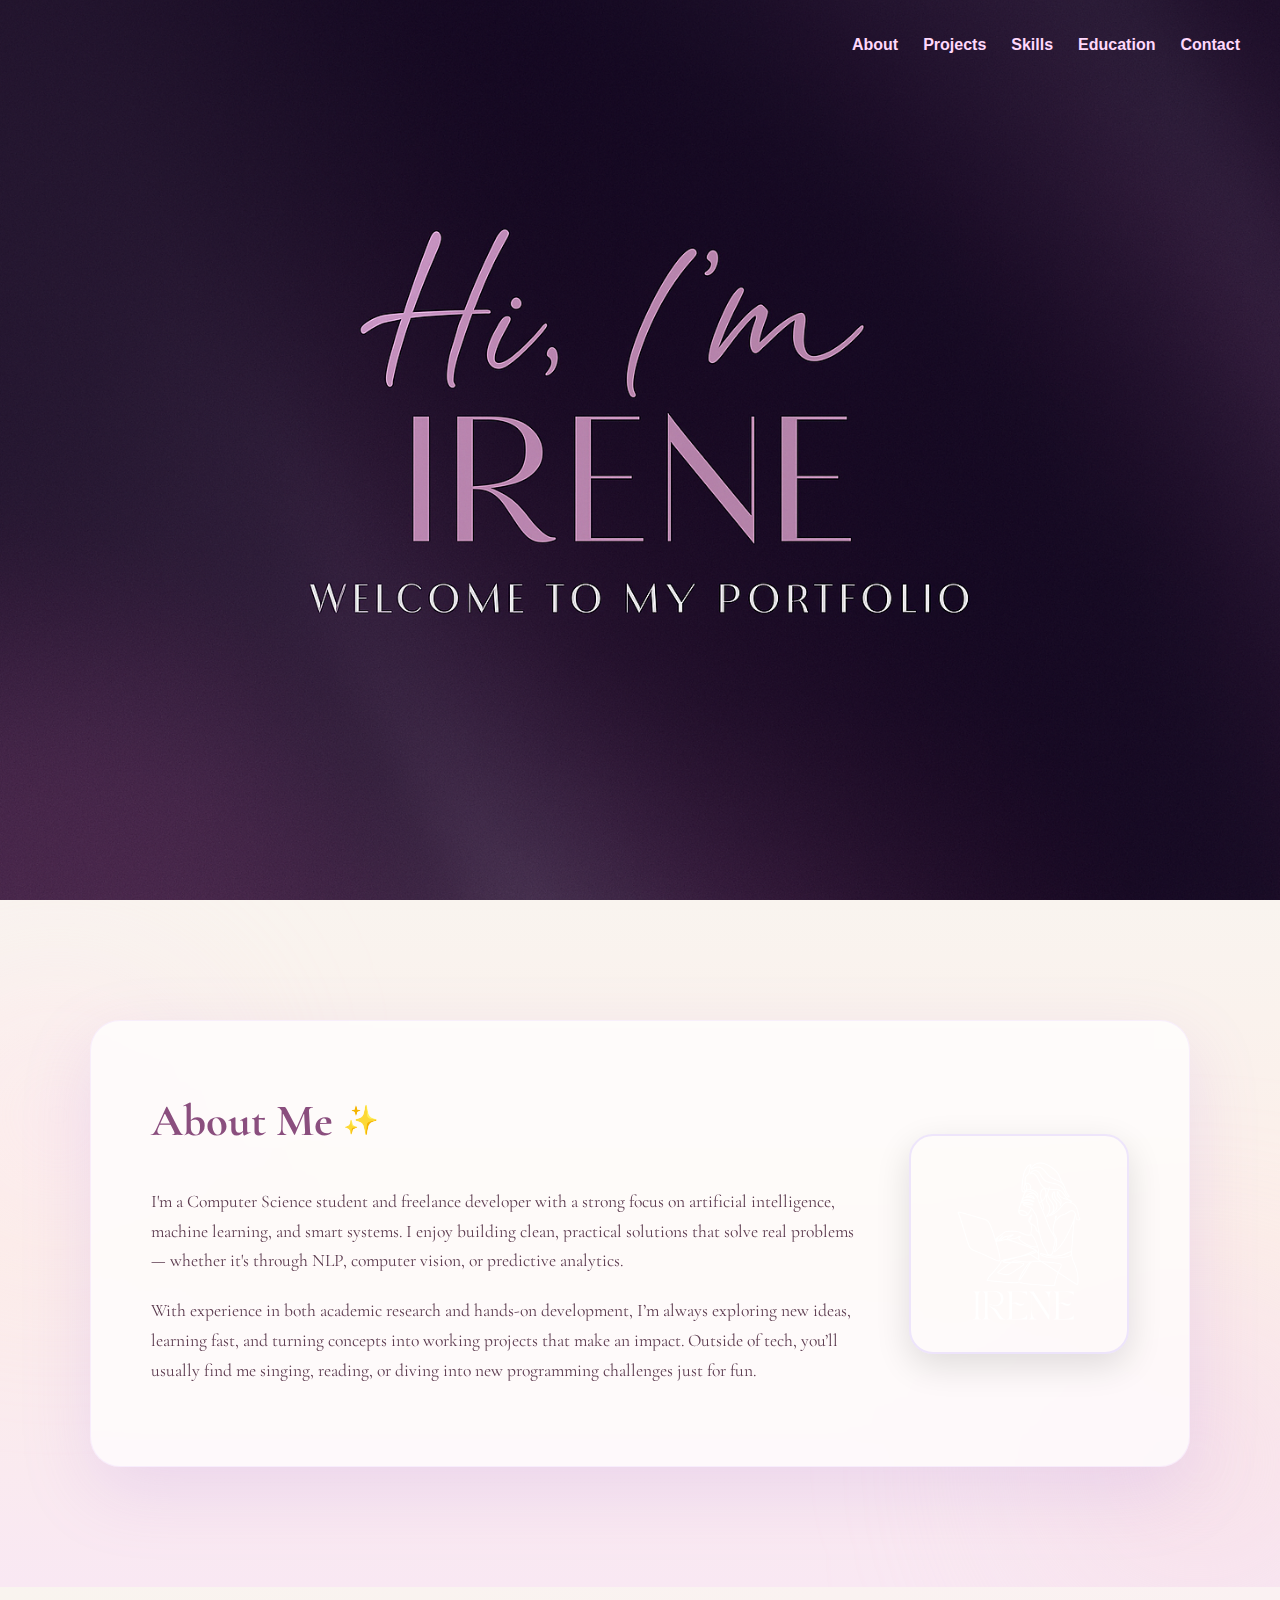
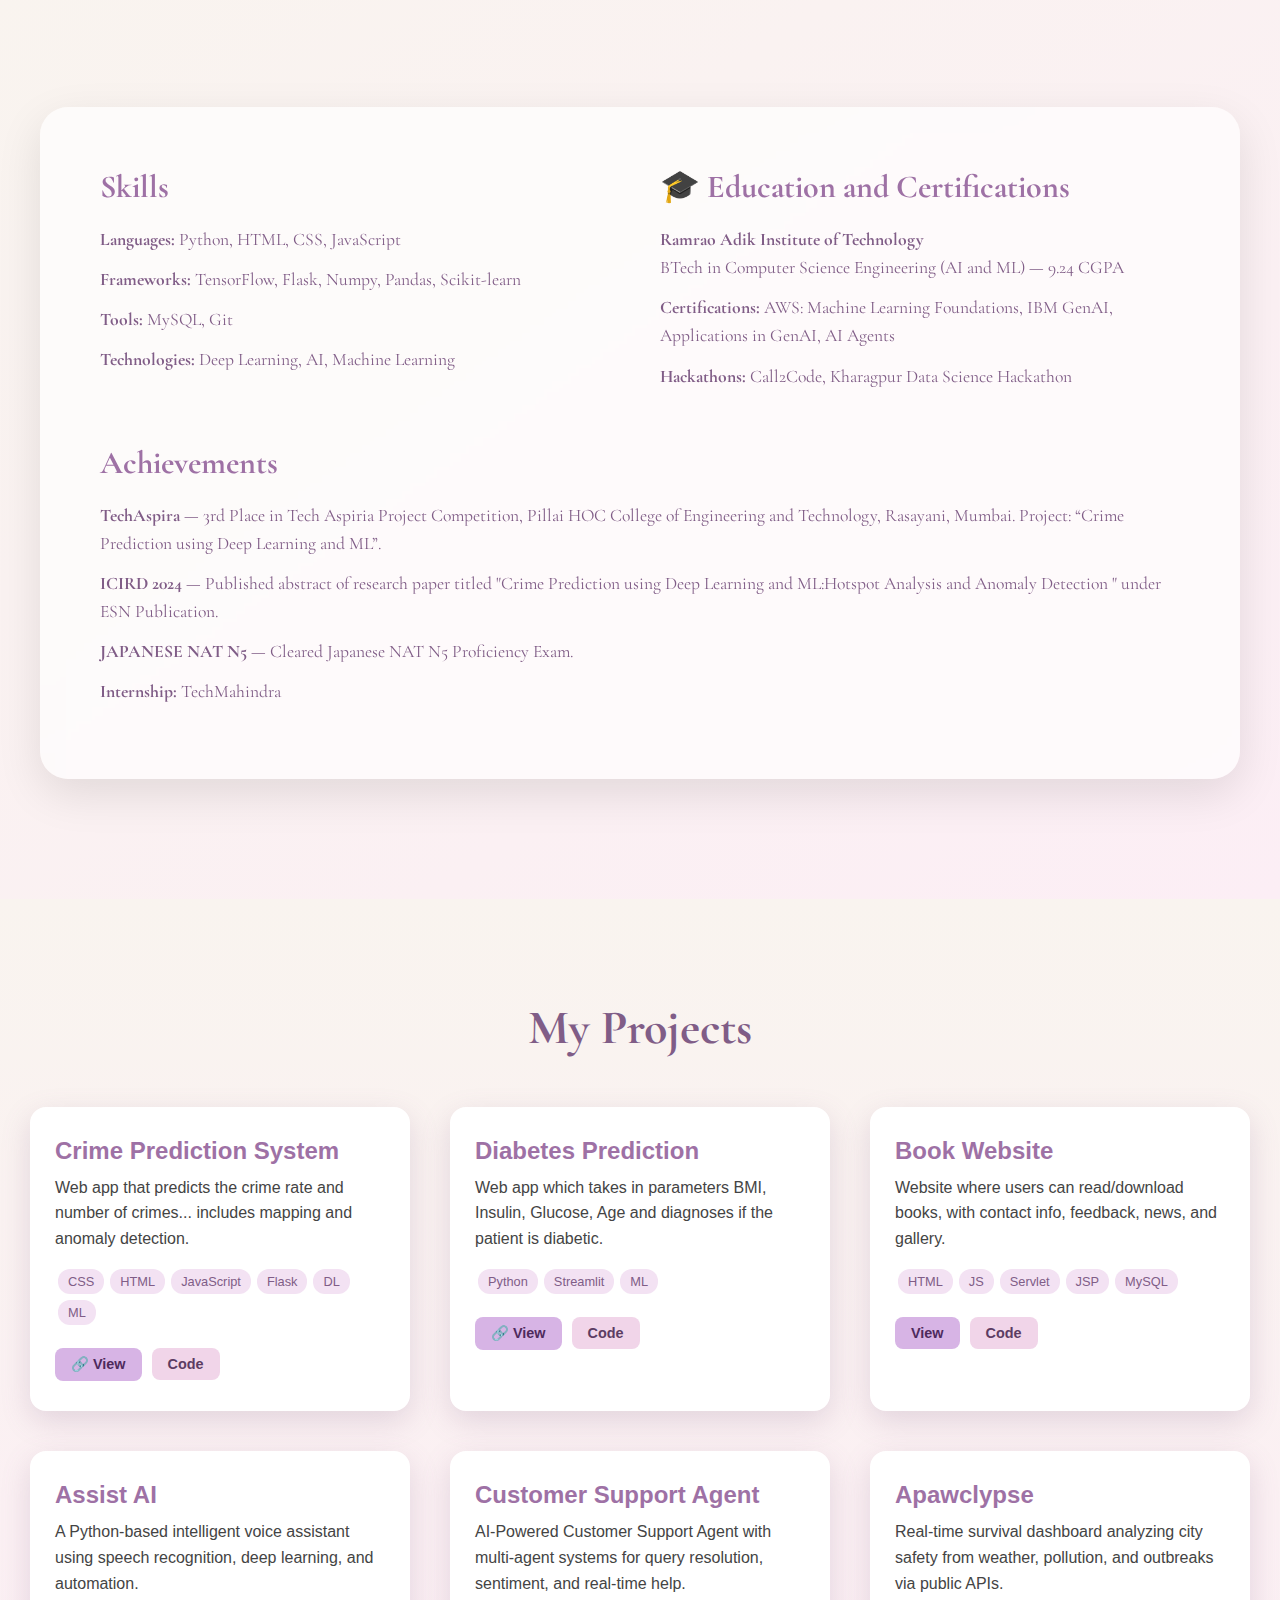
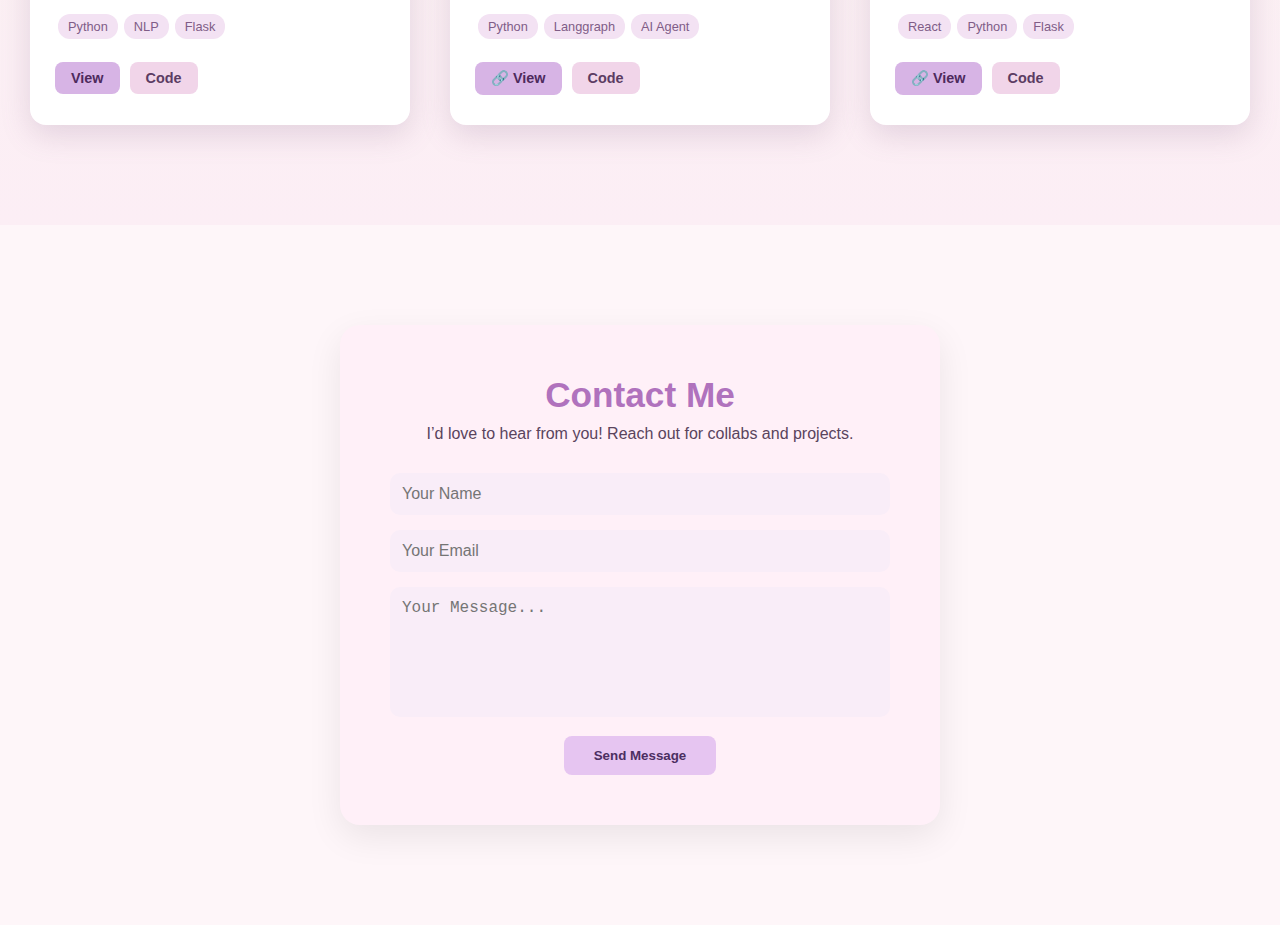
<file: index.html>
<!DOCTYPE html>
<html lang="en">
<head>
  <meta charset="UTF-8" />
  <meta name="viewport" content="width=device-width, initial-scale=1.0"/>
  <title>Irene's Portfolio</title>
  <link rel="stylesheet" href="styles.css" />
  <link href="https://fonts.googleapis.com/css2?family=Cormorant+Garamond:wght@500;700&display=swap" rel="stylesheet" />
</head>
<body>

  <!-- ✅ Header / Hero -->
  <header id="home">
    

    <nav class="navbar">
      <ul>
        <li><a href="#about">About</a></li>
        <li><a href="#projects">Projects</a></li>
        <li><a href="#profile">Skills</a></li>
        <li><a href="#profile">Education</a></li>
        <li><a href="#contact">Contact</a></li>
      </ul>
    </nav>

    <div class="hero-image"></div>
  </header>

  <!-- ✅ About Section -->
  <section id="about" class="about-section">
    <div class="glow-bg">
      <span class="pink"></span>
      <span class="purple"></span>
      <span class="blue"></span>
      <span class="orange"></span>
    </div>

    <div class="about-card">
      <div class="about-text">
        <h2>About Me</h2>
        <p>
          I'm a Computer Science student and freelance developer with a strong focus on artificial intelligence,
          machine learning, and smart systems. I enjoy building clean, practical solutions that solve real problems —
          whether it's through NLP, computer vision, or predictive analytics.
        </p>
        <p>
          With experience in both academic research and hands-on development, I’m always exploring new ideas,
          learning fast, and turning concepts into working projects that make an impact.
          Outside of tech, you’ll usually find me singing, reading, or diving into new programming challenges just for fun.
        </p>
      </div>
      <div class="about-image">
        <img src="images/irene logo (2).png" alt="Profile Image">
      </div>
    </div>
  </section>

  <!-- ✅ Profile / Skills / Education / Achievements -->
  <section id="profile" class="profile-section">
    <div class="glow-bg">
      <span class="pink"></span>
      <span class="purple"></span>
      <span class="blue"></span>
      <span class="orange"></span>
    </div>

    <div class="profile-card">
      <div class="skills-education">
        <div class="skills">
          <h3>Skills</h3>
          <ul>
            <li><strong>Languages:</strong> Python, HTML, CSS, JavaScript</li>
            <li><strong>Frameworks:</strong> TensorFlow, Flask, Numpy, Pandas, Scikit-learn</li>
            <li><strong>Tools:</strong> MySQL, Git</li>
            <li><strong>Technologies:</strong> Deep Learning, AI, Machine Learning</li>
          </ul>
        </div>

        <div class="education">
          <h3>🎓 Education and Certifications</h3>
          <ul>
            <li><strong>Ramrao Adik Institute of Technology</strong><br>BTech in Computer Science Engineering (AI and ML) — 9.24 CGPA</li>
            <li><strong>Certifications:</strong> 
              AWS: Machine Learning Foundations, 
              IBM GenAI, 
            Applications in GenAI, 
              AI Agents
            </li>
            <li><strong>Hackathons:</strong> Call2Code, Kharagpur Data Science Hackathon</li>
          </ul>
        </div>
      </div>

      <div class="experience">
        <h3>Achievements</h3>
        <ul>
          <li><strong>TechAspira</strong> — 3rd Place in Tech Aspiria Project Competition, Pillai HOC College of Engineering and Technology, Rasayani, Mumbai. Project: “Crime Prediction using Deep Learning and ML”.</li>
          <li><strong>ICIRD 2024</strong> — Published abstract of research paper titled "Crime Prediction using Deep Learning and ML:Hotspot Analysis and Anomaly Detection " under ESN Publication.</li>
          <li><strong>JAPANESE NAT N5</strong> — Cleared Japanese NAT N5 Proficiency Exam.</li>
          <li><strong>Internship:</strong> TechMahindra</li>
        </ul>
      </div>
    </div>
  </section>

  <!-- ✅ Projects Section -->
  <section id="projects" class="projects-section">
    <div class="glow-bg">
      <span class="pink"></span>
      <span class="purple"></span>
      <span class="blue"></span>
      <span class="orange"></span>
    </div>

    <h2 class="section-heading">My Projects</h2>
    <div class="projects-grid">
      <div class="project-card">
        <h3>Crime Prediction System</h3>
        <p>Web app that predicts the crime rate and number of crimes... includes mapping and anomaly detection.</p>
        <div class="tech-tags"><span>CSS</span><span>HTML</span><span>JavaScript</span><span>Flask</span><span>DL</span><span>ML</span></div>
        <div class="project-buttons"><a href="https://drive.google.com/file/d/1TjK6eBapUS0EVfpFY9el_3na55qiG1D_/view?usp=sharing" class="btn view">🔗 View</a><a href="#" class="btn code">Code</a></div>
      </div>

      <div class="project-card">
        <h3>Diabetes Prediction</h3>
        <p>Web app which takes in parameters BMI, Insulin, Glucose, Age and diagnoses if the patient is diabetic.</p>
        <div class="tech-tags"><span>Python</span><span>Streamlit</span><span>ML</span></div>
        <div class="project-buttons"><a href="https://drive.google.com/file/d/1Z7sCx6fW9b6O1260Tbmh4DvvAoCCiu1t/view?usp=sharing" class="btn view">🔗 View</a><a href="https://github.com/ibilji/Diabetes-Prediction-" class="btn code">Code</a></div>
      </div>

      <div class="project-card">
        <h3>Book Website</h3>
        <p>Website where users can read/download books, with contact info, feedback, news, and gallery.</p>
        <div class="tech-tags"><span>HTML</span><span>JS</span><span>Servlet</span><span>JSP</span><span>MySQL</span></div>
        <div class="project-buttons"><a href="https://drive.google.com/file/d/1RCfJN6iwZ_E8Rl-5cu78eHMfSPd_R_Zy/view?usp=sharing" class="btn view">View</a><a href="#" class="btn code">Code</a></div>
      </div>

      <div class="project-card">
        <h3>Assist AI</h3>
        <p>A Python-based intelligent voice assistant using speech recognition, deep learning, and automation.</p>
        <div class="tech-tags"><span>Python</span><span>NLP</span><span>Flask</span></div>
        <div class="project-buttons"><a href="https://drive.google.com/file/d/1XEs-P2PG7i11xJ0qafg60vof14rTfvKS/view?usp=sharing" class="btn view">View</a><a href="https://github.com/ibilji/assist-ai-" class="btn code">Code</a></div>
      </div>

      <div class="project-card">
        <h3>Customer Support Agent</h3>
        <p>AI-Powered Customer Support Agent with multi-agent systems for query resolution, sentiment, and real-time help.</p>
        <div class="tech-tags"><span>Python</span><span>Langgraph</span><span>AI Agent</span></div>
        <div class="project-buttons"><a href="https://drive.google.com/file/d/1NhwXaZYH0z-t-nAIAH0HBCvR2va0LKf-/view?usp=sharing" class="btn view">🔗 View</a><a href="https://github.com/ibilji/Customer-Support-Agent-" class="btn code">Code</a></div>
      </div>

      <div class="project-card">
        <h3>Apawclypse</h3>
        <p>Real-time survival dashboard analyzing city safety from weather, pollution, and outbreaks via public APIs.</p>
        <div class="tech-tags"><span>React</span><span>Python</span><span>Flask</span></div>
        <div class="project-buttons"><a href="https://drive.google.com/file/d/1Up0YsjVl12sDBZ7hTliDIn_VadmTZynq/view?usp=sharing" class="btn view">🔗 View</a><a href="https://github.com/ibilji/apawclypse" class="btn code"> Code</a></div>
      </div>
    </div>
  </section>

  
  <!-- ✅ Contact Section -->
<section id="contact" class="contact-section">
  <div class="glow-bg">
    <span class="pink"></span>
    <span class="purple"></span>
    <span class="blue"></span>
    <span class="orange"></span>
  </div>

  <div class="contact-card">
    <h2>Contact Me</h2>
    <p>I’d love to hear from you! Reach out for collabs and projects.</p>

    <form action="https://formsubmit.co/irenebiljiphilip@gmail.com" 
          method="POST" 
          class="contact-form"
          onsubmit="showPopup()">
      
      <!-- Form fields -->
      <input type="text" name="name" placeholder="Your Name" required />
      <input type="email" name="email" placeholder="Your Email" required />
      <textarea name="message" placeholder="Your Message..." required></textarea>
      
      <!-- Hidden settings -->
      <input type="hidden" name="_captcha" value="false"> 
      <input type="hidden" name="_template" value="table"> 

      <button type="submit">Send Message</button>
    </form>
  </div>
</section>

<script>
  function showPopup() {
    alert("✅ Thank you for submitting!");
  }
</script>


  <script src="script.js"></script>
</body>
</html>
</file>
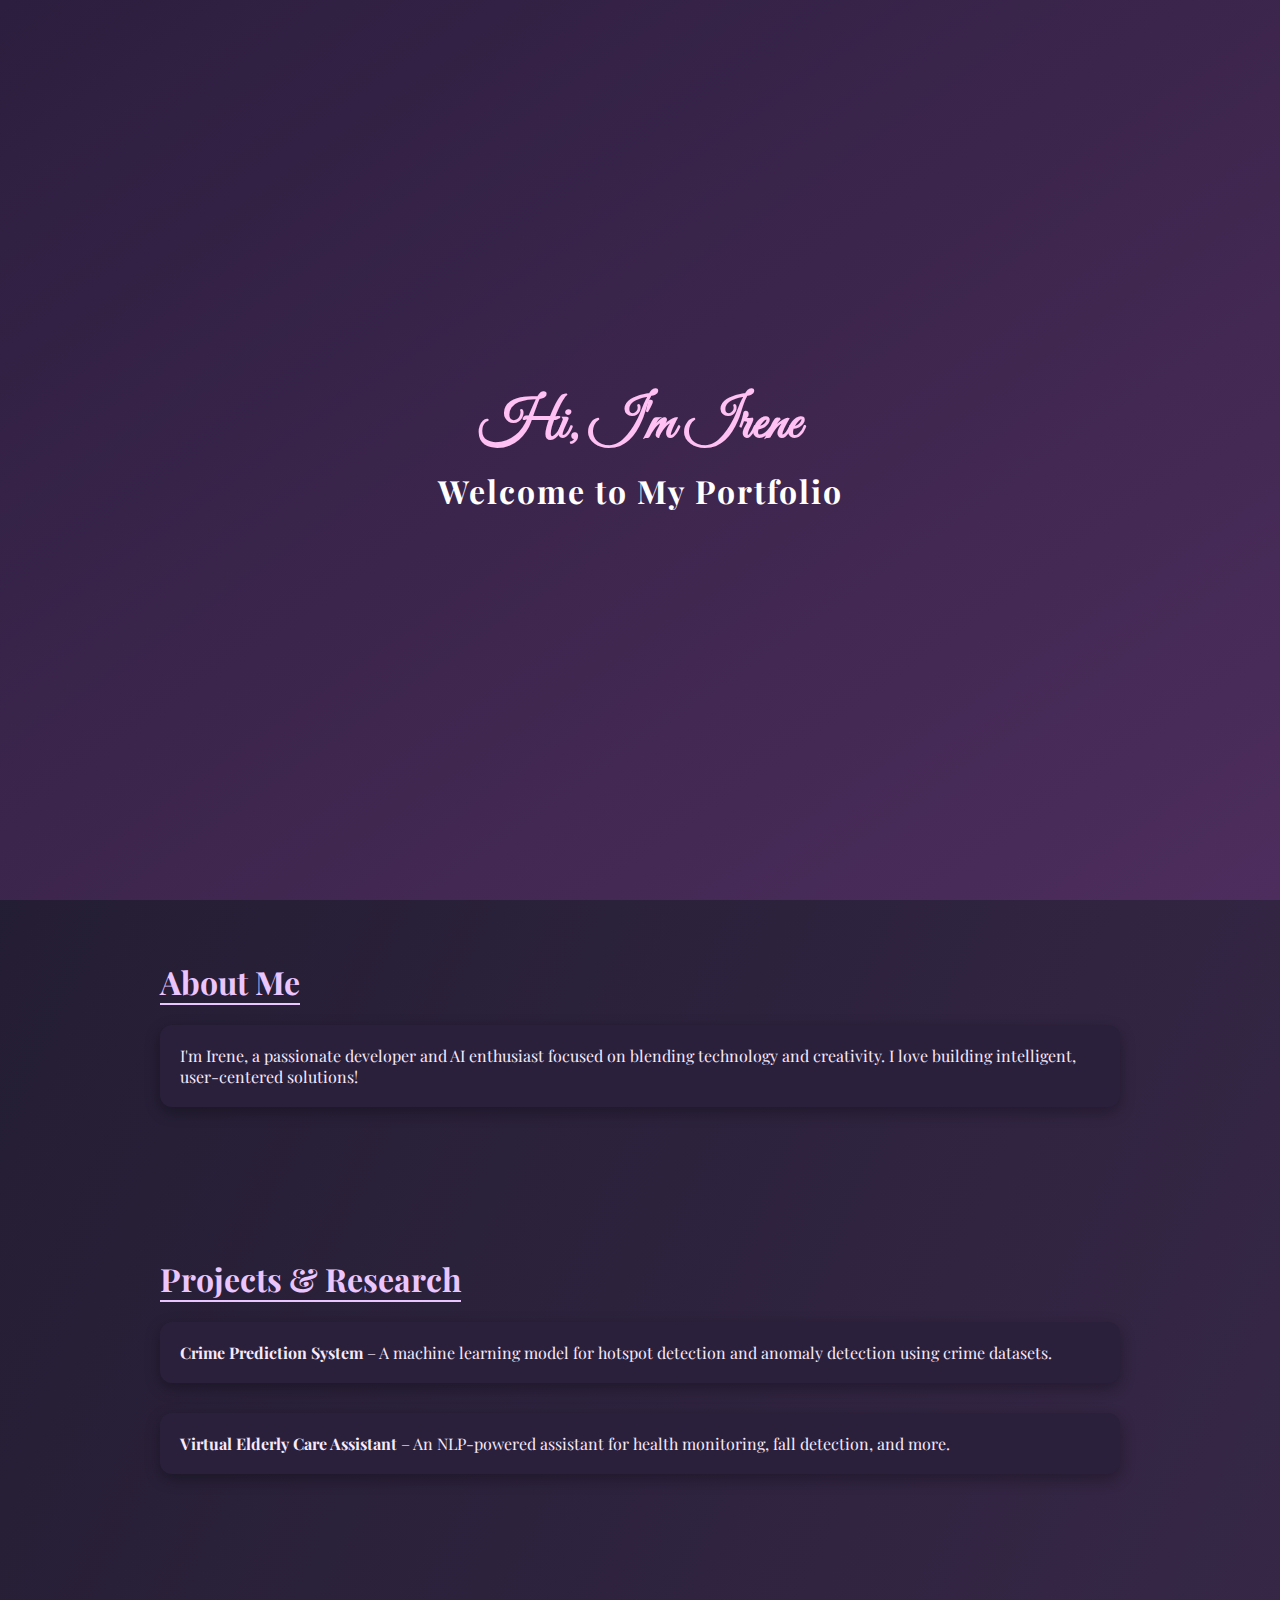
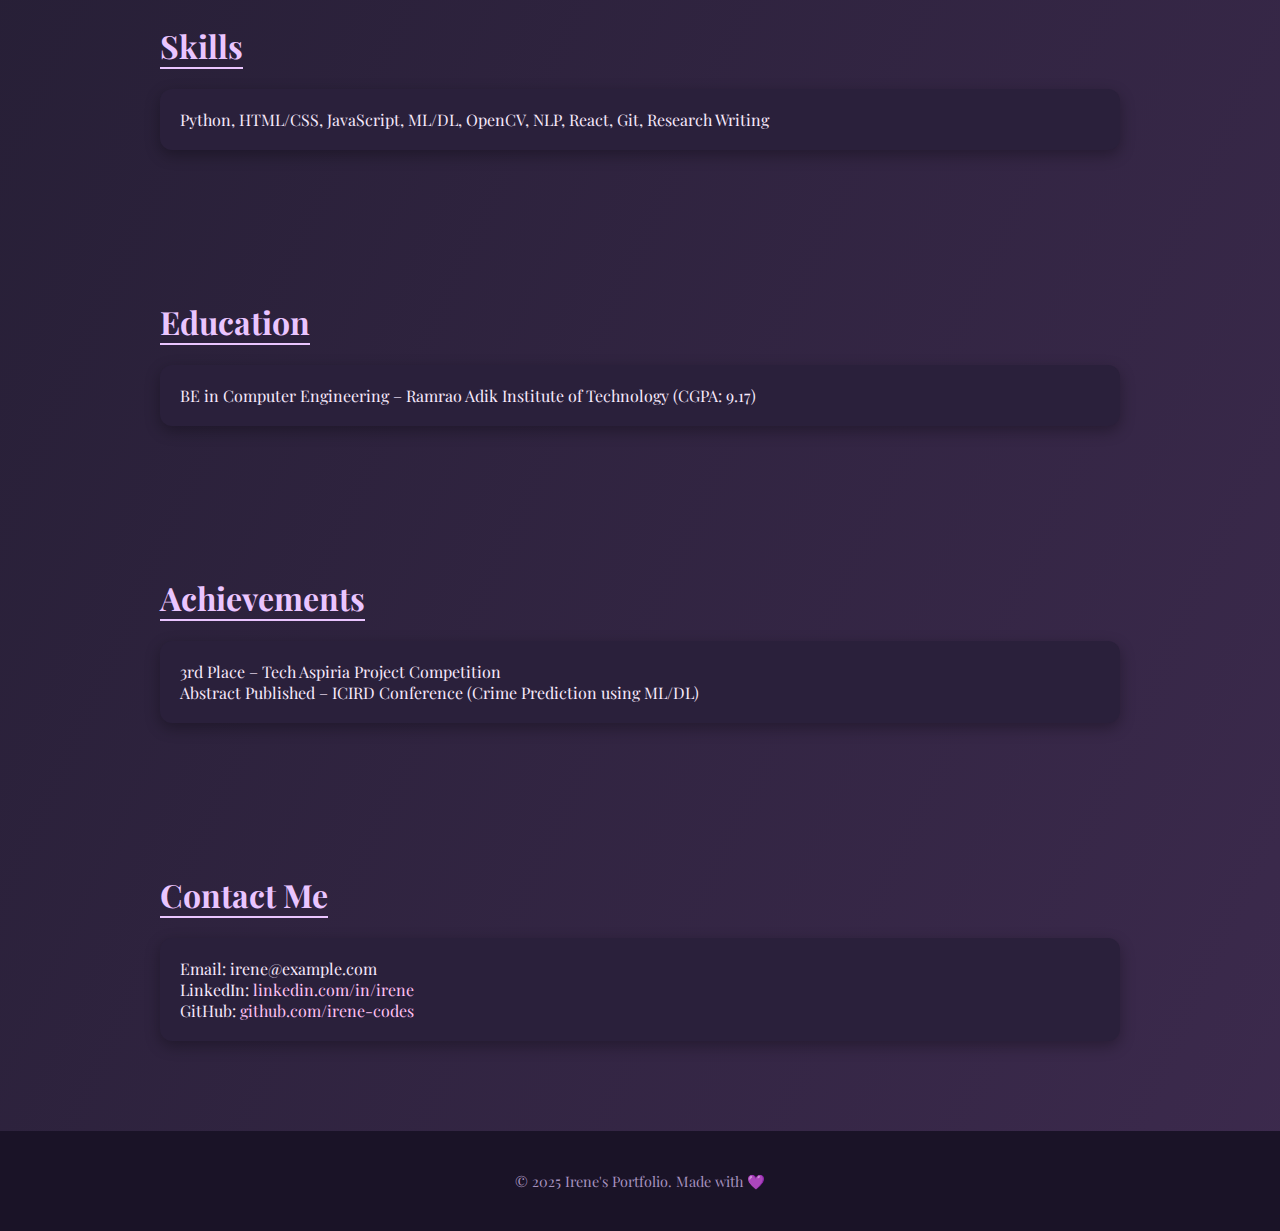
<file: index2.html>
<!DOCTYPE html>
<html lang="en">
<head>
  <meta charset="UTF-8">
  <meta name="viewport" content="width=device-width, initial-scale=1.0">
  <title>Irene's Portfolio</title>
  <link href="https://fonts.googleapis.com/css2?family=Playfair+Display:wght@500&family=Great+Vibes&display=swap" rel="stylesheet">
  <style>
    * {
      margin: 0;
      padding: 0;
      box-sizing: border-box;
    }

    body {
      background: linear-gradient(to bottom right, #1f1b2e, #3c2a4d);
      font-family: 'Playfair Display', serif;
      color: #f7e9fc;
      overflow-x: hidden;
    }

    header {
      height: 100vh;
      display: flex;
      align-items: center;
      justify-content: center;
      flex-direction: column;
      background: linear-gradient(to bottom right, #2c1e3e, #4d2d5d);
      text-align: center;
    }

    header h1 {
      font-size: 3.5rem;
      color: #ffc0f3;
      font-family: 'Great Vibes', cursive;
      margin-bottom: 10px;
    }

    header h2 {
      font-size: 2rem;
      color: #ffffff;
      letter-spacing: 2px;
    }

    section {
      padding: 60px 20px;
      max-width: 1000px;
      margin: auto;
    }

    section h3 {
      font-size: 2rem;
      margin-bottom: 20px;
      color: #eac5ff;
      border-bottom: 2px solid #eac5ff;
      display: inline-block;
    }

    .card {
      background: #2a203b;
      padding: 20px;
      border-radius: 12px;
      margin-bottom: 30px;
      box-shadow: 0 5px 15px rgba(0, 0, 0, 0.3);
    }

    footer {
      text-align: center;
      padding: 40px;
      background: #1a1327;
      color: #a692bf;
      font-size: 0.9rem;
    }

    a {
      color: #ffc0f3;
      text-decoration: none;
    }
  </style>
</head>
<body>

  <header>
    <h1>Hi, I'm Irene</h1>
    <h2>Welcome to My Portfolio</h2>
  </header>

  <section id="about">
    <h3>About Me</h3>
    <div class="card">
      <p>I'm Irene, a passionate developer and AI enthusiast focused on blending technology and creativity. I love building intelligent, user-centered solutions!</p>
    </div>
  </section>

  <section id="projects">
    <h3>Projects & Research</h3>
    <div class="card">
      <p><strong>Crime Prediction System</strong> – A machine learning model for hotspot detection and anomaly detection using crime datasets.</p>
    </div>
    <div class="card">
      <p><strong>Virtual Elderly Care Assistant</strong> – An NLP-powered assistant for health monitoring, fall detection, and more.</p>
    </div>
  </section>

  <section id="skills">
    <h3>Skills</h3>
    <div class="card">
      <p>Python, HTML/CSS, JavaScript, ML/DL, OpenCV, NLP, React, Git, Research Writing</p>
    </div>
  </section>

  <section id="education">
    <h3>Education</h3>
    <div class="card">
      <p>BE in Computer Engineering – Ramrao Adik Institute of Technology (CGPA: 9.17)</p>
    </div>
  </section>

  <section id="achievements">
    <h3>Achievements</h3>
    <div class="card">
      <p>3rd Place – Tech Aspiria Project Competition</p>
      <p>Abstract Published – ICIRD Conference (Crime Prediction using ML/DL)</p>
    </div>
  </section>

  <section id="contact">
    <h3>Contact Me</h3>
    <div class="card">
      <p>Email: irene@example.com</p>
      <p>LinkedIn: <a href="#">linkedin.com/in/irene</a></p>
      <p>GitHub: <a href="#">github.com/irene-codes</a></p>
    </div>
  </section>

  <footer>
    <p>&copy; 2025 Irene's Portfolio. Made with 💜</p>
  </footer>

</body>
</html>
</file>
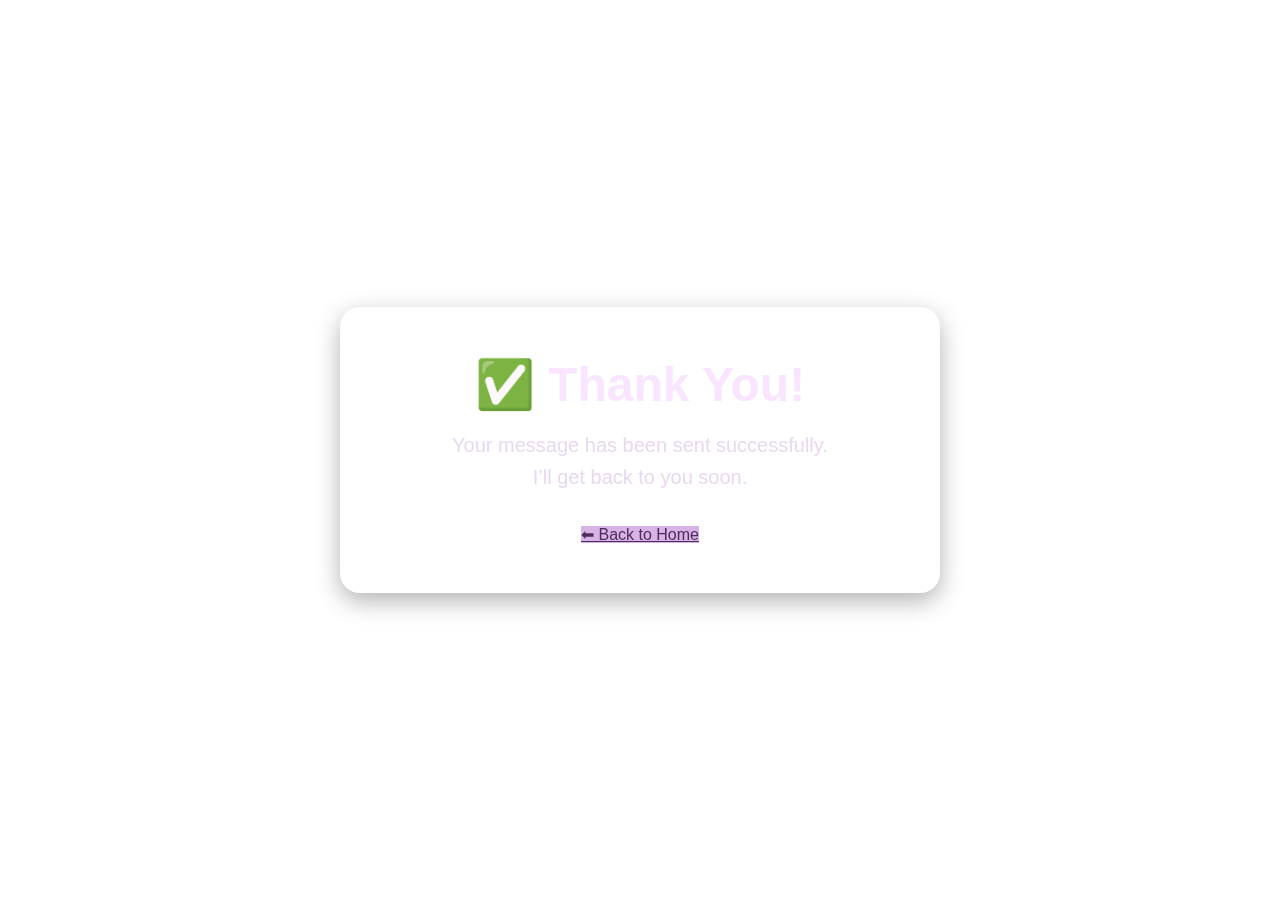
<file: thankyou.html>
<!DOCTYPE html>
<html lang="en">
<head>
  <meta charset="UTF-8">
  <meta name="viewport" content="width=device-width, initial-scale=1.0">
  <title>Thank You!</title>
  <link href="https://fonts.googleapis.com/css2?family=Cormorant+Garamond:wght@500;700&display=swap" rel="stylesheet">
  <link rel="stylesheet" href="styles.css"> <!-- ✅ Uses your same CSS -->
</head>
<body>

  <!-- Glowing background -->
  <div class="glow-bg">
    <span class="pink"></span>
    <span class="purple"></span>
    <span class="blue"></span>
    <span class="orange"></span>
  </div>

  <section class="thankyou-section">
    <div class="thankyou-card">
      <h1>✅ Thank You!</h1>
      <p>Your message has been sent successfully.<br>I’ll get back to you soon.</p>
      <a href="index.html" class="btn view">⬅ Back to Home</a>
    </div>
  </section>

  <style>
    /* Centering thank you card */
    .thankyou-section {
      display: flex;
      justify-content: center;
      align-items: center;
      height: 100vh;
      text-align: center;
      position: relative;
      z-index: 1;
    }

    .thankyou-card {
      background: rgba(255, 255, 255, 0.1);
      border-radius: 20px;
      box-shadow: 0 8px 24px rgba(0,0,0,0.3);
      padding: 3rem;
      max-width: 600px;
      width: 90%;
      color: #f9e5ff;
      backdrop-filter: blur(12px) saturate(180%);
      -webkit-backdrop-filter: blur(12px) saturate(180%);
      border: 1px solid rgba(255, 255, 255, 0.25);
    }

    .thankyou-card h1 {
      font-size: 3rem;
      margin-bottom: 1rem;
    }

    .thankyou-card p {
      font-size: 1.25rem;
      margin-bottom: 2rem;
      color: #e8d9f0;
      line-height: 1.6;
    }
  </style>

</body>
</html>
</file>
<file: styles.css>
* {
  margin: 0;
  padding: 0;
  box-sizing: border-box;
}

body, html {
  height: 100%;
  width: 100%;
  font-family: sans-serif;
  scroll-behavior: smooth;
}

header {
  position: relative;
  height: 100vh;
  width: 100%;
  overflow: hidden;
}

.hero-image {
  position: absolute;
  top: 0;
  left: 0;
  height: 100%;
  width: 100%;
  background: url('images/portfolio.png') no-repeat center center/cover;
  z-index: 0;
}

.navbar {
  position: absolute;
  top: 30px;
  right: 40px;
  z-index: 1;
}

.navbar ul {
  list-style: none;
  display: flex;
  gap: 25px;
}

.navbar a {
  text-decoration: none;
  color: #ffd8fc;
  font-size: 1rem;
  font-weight: bold;
  transition: color 0.3s ease;
}

.navbar a:hover {
  color: #ffffff;
}

 .about-section {
  position: relative;
  background: linear-gradient(to bottom, #f9f4ef 0%, #fceee9 50%, #f9e8f3 100%);
  padding: 120px 30px;
  display: flex;
  justify-content: center;
  align-items: center;
  overflow: hidden;
}

.about-section::before,
.about-section::after {
  content: '';
  position: absolute;
  border-radius: 50%;
  filter: blur(100px);
  z-index: 0;
}

.about-section::before {
  width: 320px;
  height: 320px;
  top: 8%;
  left: -8%;
  background: radial-gradient(circle, #ffe5f2, transparent 70%);
}

.about-section::after {
  width: 420px;
  height: 420px;
  bottom: -12%;
  right: -10%;
  background: radial-gradient(circle, #f6dbe6, transparent 70%);
}

.about-card {
  background: rgba(255, 255, 255, 0.72);
  box-shadow: 0 25px 70px rgba(170, 120, 220, 0.18);
  border: 1px solid rgba(230, 200, 255, 0.25);
  color: #5c3a5e;
  position: relative;
  padding: 60px;
  border-radius: 30px;
  max-width: 1100px;
  width: 100%;
  z-index: 1;
  backdrop-filter: blur(16px);
  transition: transform 0.3s ease, box-shadow 0.3s ease;
  display: flex;
  gap: 40px;
  align-items: center;
  justify-content: space-between;
}

.about-card:hover {
  transform: translateY(-5px);
  box-shadow: 0 35px 90px rgba(160, 130, 200, 0.35);
}

.about-text {
  font-family: 'Cormorant Garamond', serif;
  color: #5b3a4e;
  font-size: 1.2rem;
  line-height: 1.8;
  flex: 1;
}

.about-text h2 {
  font-size: 2.8rem;
  margin-bottom: 25px;
  color: #8a4e7e;
  font-weight: 700;
  display: flex;
  align-items: center;
  gap: 10px;
}

.about-text h2::after {
  content: "✨";
  font-size: 1.8rem;
}

.about-text p {
  font-size: 1.1rem;
  line-height: 1.7;
  margin-bottom: 20px;
}

.about-text .signature {
  font-style: italic;
  margin-top: 40px;
  font-size: 1.1rem;
  color: #905ea8;
  display: inline-block;
}

.about-image {
  flex-shrink: 0;
  width: 220px;
  height: 220px;
  border-radius: 24px;
  overflow: hidden;
  box-shadow: 0 12px 35px rgba(0, 0, 0, 0.12);
  border: 2px solid rgba(200, 180, 255, 0.3);
}

.about-image img {
  width: 100%;
  height: 100%;
  object-fit: cover;
  display: block;
}

@import url('https://fonts.googleapis.com/css2?family=Cormorant+Garamond:wght@500;700&display=swap');

.profile-section {
  background: linear-gradient(to bottom right, #f9f4ef, #fceef5);
  padding: 120px 20px;
  display: flex;
  justify-content: center;
  align-items: center;
}

.profile-card {
  background: rgba(255, 255, 255, 0.65);
  padding: 60px;
  border-radius: 28px;
  max-width: 1200px;
  width: 100%;
  box-shadow: 0 15px 45px rgba(0, 0, 0, 0.1);
  backdrop-filter: blur(10px);
  font-family: 'Cormorant Garamond', serif;
  color: #805d87;
}

.skills-education {
  display: flex;
  flex-wrap: wrap;
  gap: 40px;
  margin-bottom: 40px;
}

.skills, .education {
  flex: 1;
  min-width: 300px;
}

h3 {
  font-size: 2rem;
  color: #9e71a5;
  margin-bottom: 20px;
  font-weight: 700;
}

ul {
  list-style: none;
  padding: 0;
}

ul li {
  margin-bottom: 12px;
  font-size: 1.1rem;
  line-height: 1.6;
}

.experience {
  margin-top: 40px;
}
.projects-section {
  padding: 100px 30px;
  background: linear-gradient(to bottom, #f9f4ef, #fceef5);
  text-align: center;
}

.section-heading {
  font-family: 'Cormorant Garamond', serif;
  font-size: 3rem;
  color: #805d87;
  margin-bottom: 50px;
}

.projects-grid {
  display: grid;
  grid-template-columns: repeat(auto-fit, minmax(300px, 1fr));
  gap: 40px;
}

.project-card {
  background: white;
  padding: 30px 25px;
  border-radius: 16px;
  box-shadow: 0 10px 30px rgba(128, 93, 135, 0.2);
  transition: transform 0.3s ease, box-shadow 0.3s ease;
  text-align: left;
}

.project-card:hover {
  transform: translateY(-8px);
  box-shadow: 0 16px 40px rgba(128, 93, 135, 0.3);
}

.project-card h3 {
  font-size: 1.5rem;
  color: #9e71a5;
  margin-bottom: 10px;
}

.project-card p {
  font-size: 1rem;
  color: #444;
  margin-bottom: 15px;
  line-height: 1.6;
}

.tech-tags {
  margin-bottom: 15px;
}

.tech-tags span {
  display: inline-block;
  background-color: #f3e2f3;
  color: #805d87;
  padding: 5px 10px;
  margin: 3px;
  border-radius: 12px;
  font-size: 0.8rem;
}

.project-buttons .btn {
  display: inline-block;
  text-decoration: none;
  margin-right: 10px;
  margin-top: 5px;
  padding: 8px 16px;
  border-radius: 8px;
  font-size: 0.9rem;
  font-weight: 600;
  transition: all 0.3s ease;
}

.btn.view {
  background-color: #d7b4e5;
  color: #4e2a5d;
}

.btn.code {
  background-color: #f1d5e9;
  color: #5c3c63;
}

.btn:hover {
  transform: scale(1.05);
}
@import url('https://fonts.googleapis.com/css2?family=Cormorant+Garamond:wght@500;700&display=swap');

.contact-section {
  padding: 100px 20px;
  background-color: #fef6f9;
  display: flex;
  justify-content: center;
  align-items: center;
}

.contact-card {
  background-color: #fff0f8;
  padding: 50px;
  border-radius: 20px;
  max-width: 600px;
  width: 100%;
  box-shadow: 0 12px 35px rgba(0, 0, 0, 0.08);
  text-align: center;
}

.contact-card h2 {
  font-size: 2.2rem;
  color: #b072bd;
  margin-bottom: 10px;
}

.contact-card p {
  color: #5a445d;
  font-size: 1rem;
  margin-bottom: 30px;
}

.contact-form input,
.contact-form textarea {
  width: 100%;
  padding: 12px;
  margin-bottom: 15px;
  border-radius: 10px;
  border: none;
  background-color: #f9edf8;
  font-size: 1rem;
  color: #4a2f54;
}

.contact-form textarea {
  height: 130px;
  resize: none;
}

.contact-form button {
  padding: 12px 30px;
  background-color: #e6c5f1;
  color: #4c2e61;
  border: none;
  font-weight: bold;
  border-radius: 8px;
  cursor: pointer;
  transition: 0.3s ease;
}

.contact-form button:hover {
  background-color: #f3d8ff;
}
</file>
